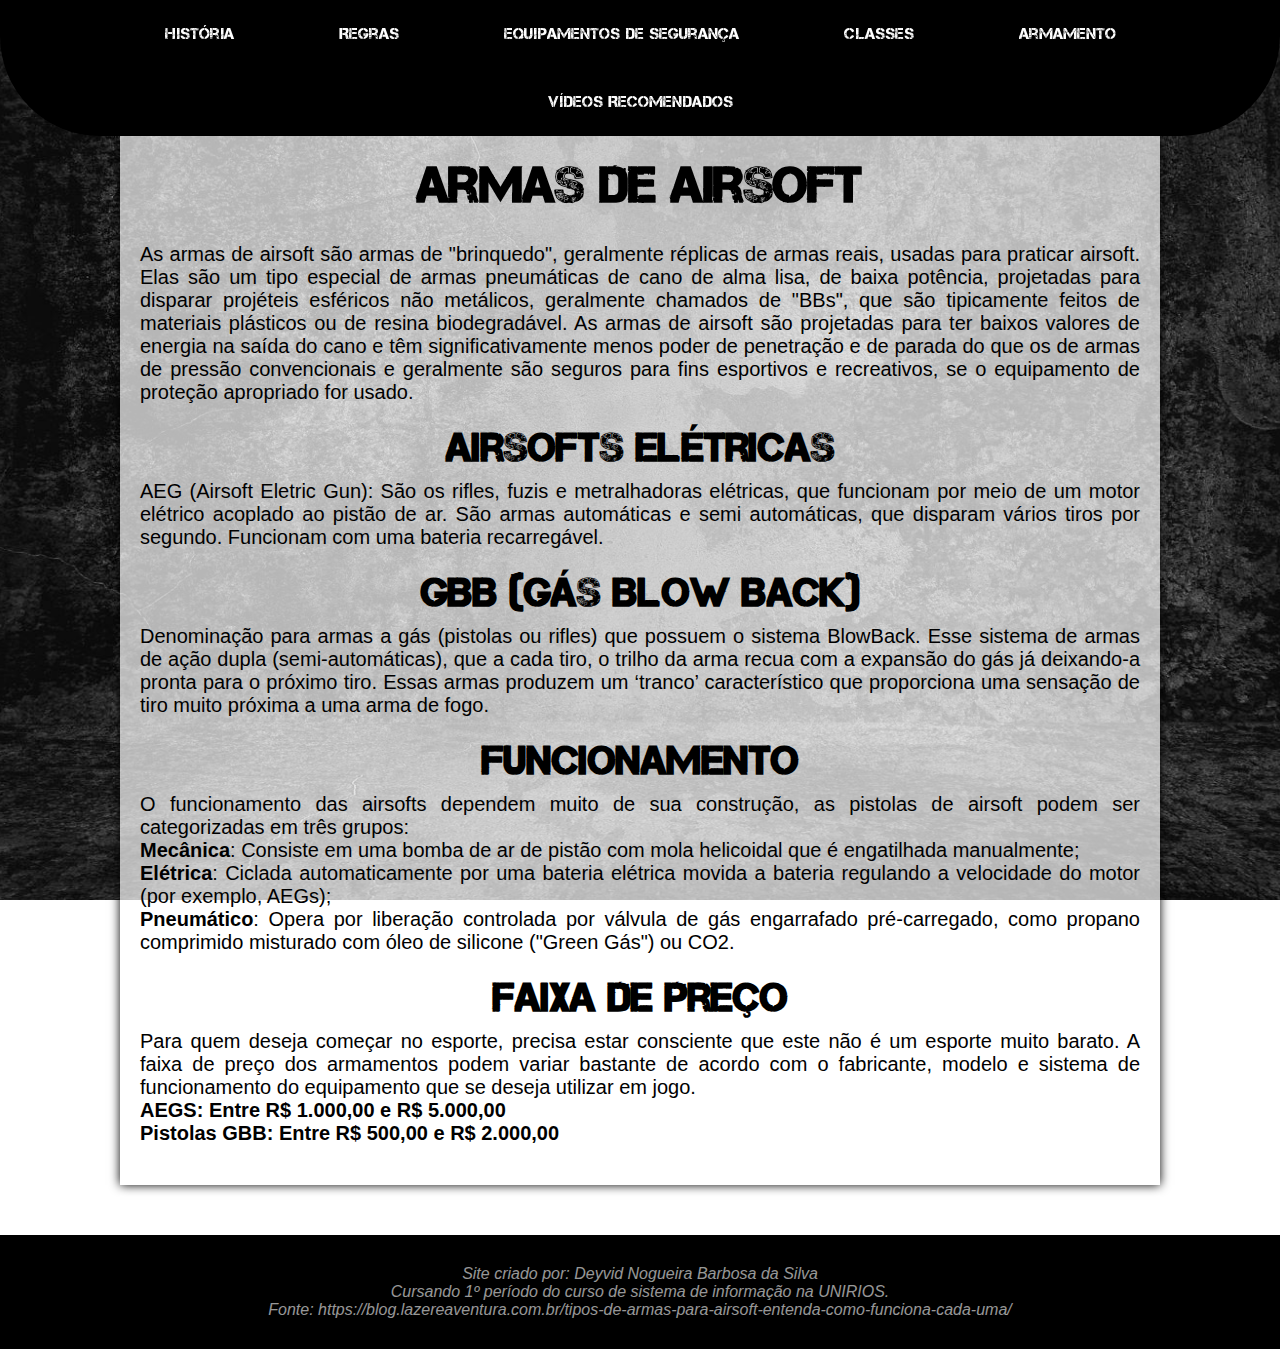
<file: internas/armamento.html>
<!DOCTYPE html>
<html lang="pt-BR">

<head>
    <meta charset="UTF-8">
    <meta http-equiv="X-UA-Compatible" content="IE=edge">
    <meta name="viewport" content="width=device-width, initial-scale=1.0">
    <title>Armamento</title>
    <link rel="stylesheet" href="../css/style.css">
    <link rel="shortcut icon" href="../imagens/icon/icone_tab.png" type="image/x-icon">
</head>

<body>
    <header id="cabecalho">
        <div class="navegacao">
            <nav>
                <ul>
                    <li><a href="../index.html">História</a></li>
                    <li><a href="../internas/regras.html">Regras</a></li>
                    <li><a href="../internas/segurança.html">Equipamentos de Segurança</a></li>
                    <li><a href="../internas/classes.html">Classes</a></li>
                    <li><a href="#">Armamento</a></li>
                    <li><a href="../internas/videos.html">Vídeos Recomendados</a></li>
                </ul>
            </nav>
        </div>
    </header>
    </div>
    <div id="corpo">
        <div class="texto-paragrafo">
            <h1>Armas de airsoft</h1>
            <p>As armas de airsoft são armas de "brinquedo", geralmente réplicas de armas reais, usadas para praticar
                airsoft. Elas são um tipo especial de armas pneumáticas de cano de alma lisa, de baixa potência,
                projetadas para disparar projéteis esféricos não metálicos, geralmente chamados de "BBs", que são
                tipicamente feitos de materiais plásticos ou de resina biodegradável. As armas de airsoft são projetadas
                para ter baixos valores de energia na saída do cano e têm significativamente
                menos poder de penetração e de parada do que os de armas de pressão convencionais e geralmente são
                seguros para fins esportivos e recreativos, se o equipamento de proteção apropriado for usado.</p>
            <h2>Airsofts Elétricas</h2>
            <p>AEG (Airsoft Eletric Gun): São os rifles, fuzis e metralhadoras elétricas, que funcionam por meio de um
                motor elétrico acoplado ao pistão de ar. São armas automáticas e semi automáticas, que disparam vários
                tiros por segundo. Funcionam com uma bateria recarregável.</p>
            <h2>GBB (Gás Blow Back)</h2>
            <p>Denominação para armas a gás (pistolas ou rifles) que possuem o sistema BlowBack. Esse sistema de armas
                de ação dupla (semi-automáticas), que a cada tiro, o trilho da arma recua com a expansão do gás já
                deixando-a pronta para o próximo tiro. Essas armas produzem um ‘tranco’ característico que proporciona
                uma sensação de tiro muito próxima a uma arma de fogo.</p>
            <h2>Funcionamento</h2>
            <p>O funcionamento das airsofts dependem muito de sua construção, as pistolas de airsoft podem ser
                categorizadas em três grupos:<br><b>Mecânica</b>: Consiste em uma bomba de ar de pistão com mola
                helicoidal que é engatilhada manualmente; <br><b>Elétrica</b>: Ciclada automaticamente por uma bateria
                elétrica movida a bateria regulando a velocidade do motor (por exemplo, AEGs); <br><b>Pneumático</b>:
                Opera por liberação controlada por válvula de gás engarrafado pré-carregado, como propano comprimido
                misturado com óleo de silicone ("Green Gás") ou CO2.
            <h2>Faixa de preço</h2>
            <p>Para quem deseja começar no esporte, precisa estar consciente que este não é um esporte muito barato. A
                faixa de preço dos armamentos podem variar bastante de acordo com o fabricante, modelo e sistema de
                funcionamento do equipamento que se deseja utilizar em jogo. <br><b>AEGS: Entre R$ 1.000,00 e R$
                    5.000,00 <br>Pistolas GBB: Entre R$ 500,00 e R$ 2.000,00 <br></b> </p>
            </p>
        </div>
    </div>
    <footer id="rodape">
        <address>
            Site criado por: <a href="https://github.com/DeyvidNBS" target="_blank">Deyvid Nogueira Barbosa da
                Silva</a><br> Cursando 1º período do curso de sistema de informação
            na UNIRIOS.
            <br>Fonte: https://blog.lazereaventura.com.br/tipos-de-armas-para-airsoft-entenda-como-funciona-cada-uma/
        </address>
    </footer>
</body>

</html>
</file>
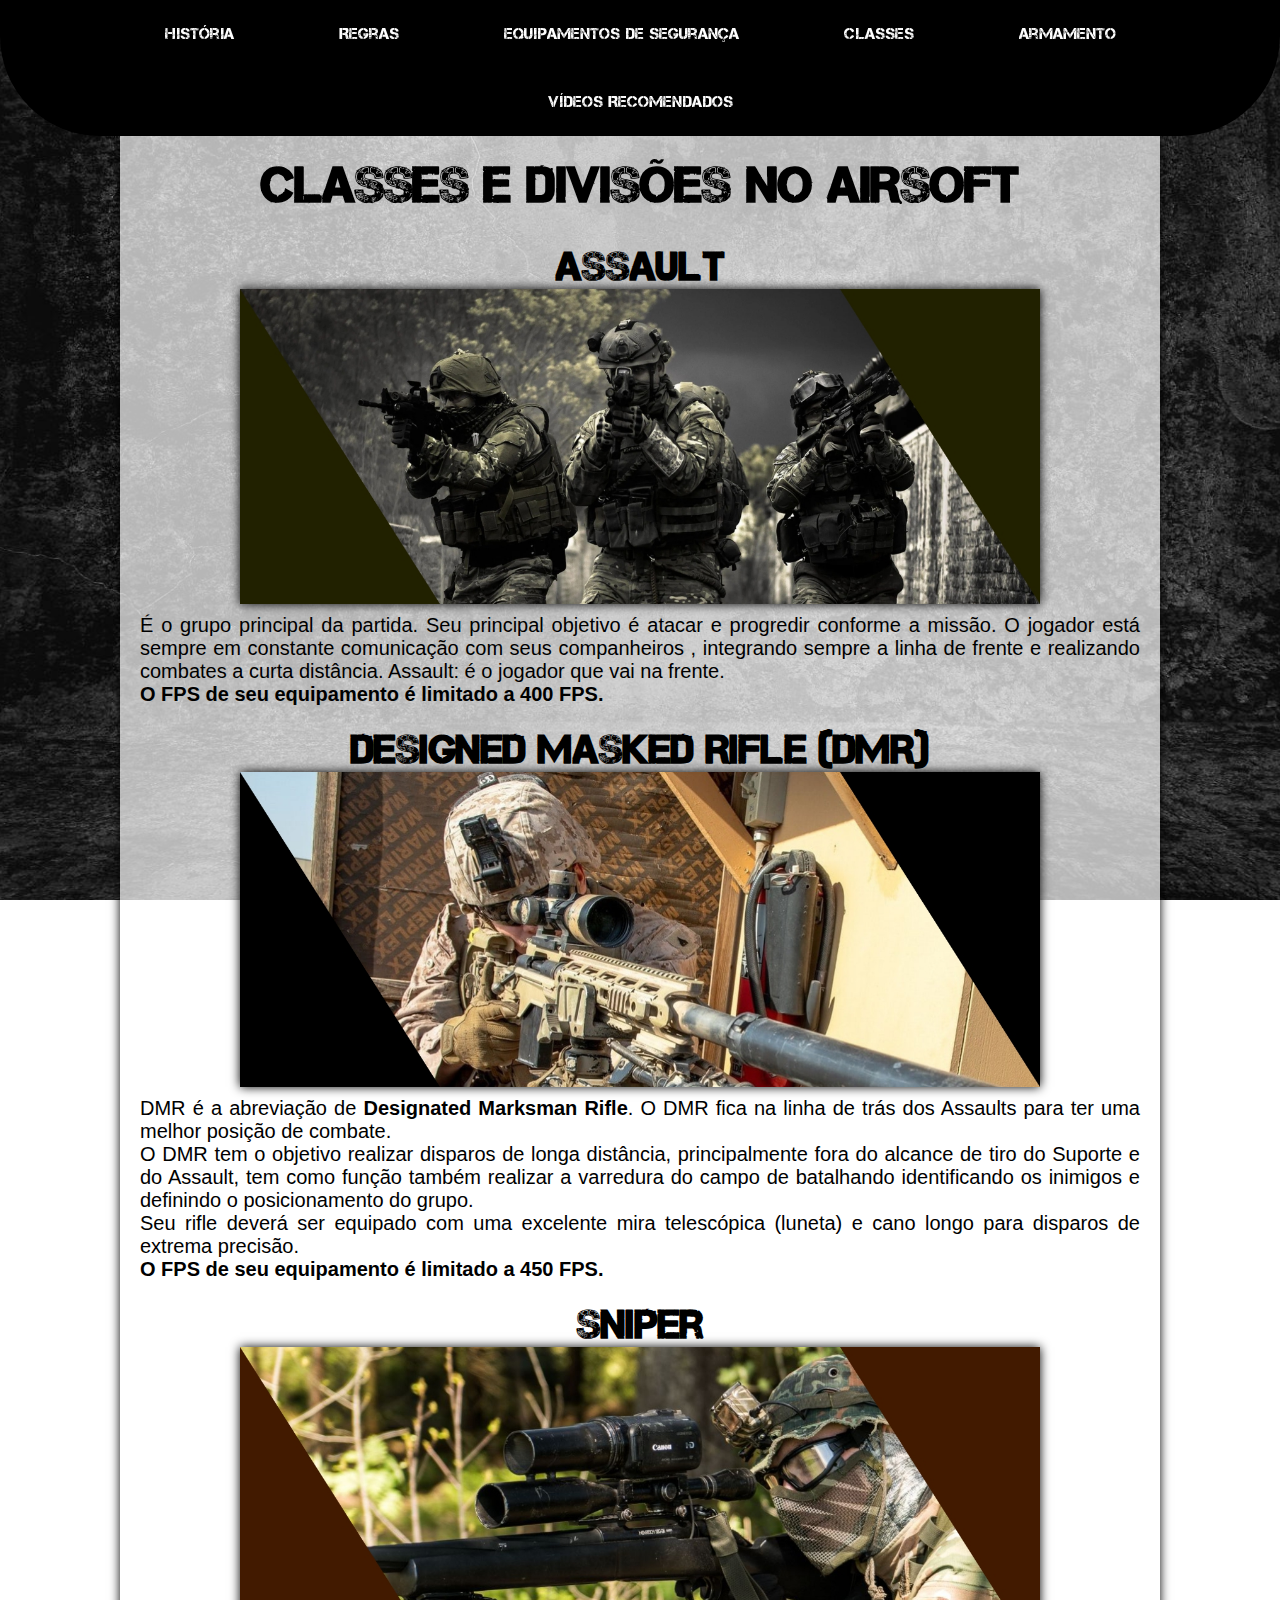
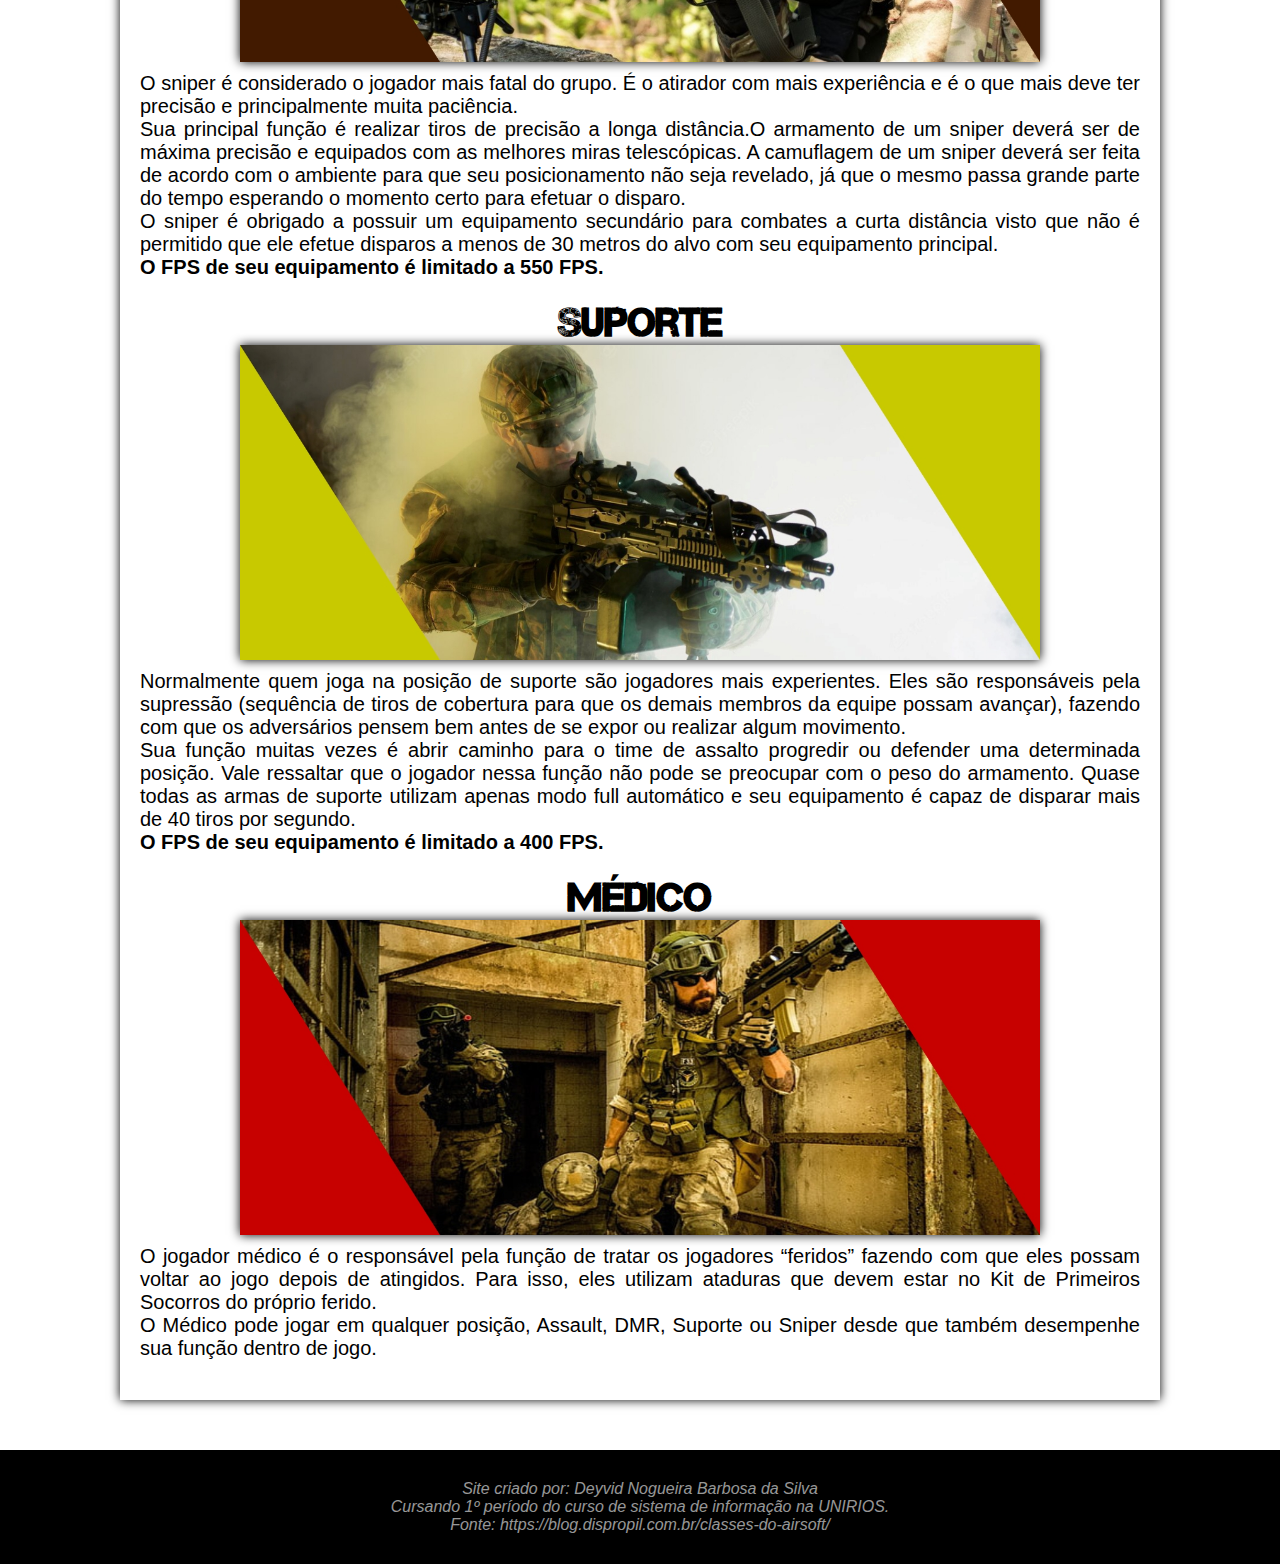
<file: internas/classes.html>
<!DOCTYPE html>
<html lang="pt-BR">

<head>
    <meta charset="UTF-8">
    <meta http-equiv="X-UA-Compatible" content="IE=edge">
    <meta name="viewport" content="width=device-width, initial-scale=1.0">
    <title>Classes</title>
    <link rel="stylesheet" href="../css/style.css">
    <link rel="shortcut icon" href="../imagens/icon/icone_tab.png" type="image/x-icon">
</head>

<body>

    <header id="cabecalho">
        <div class="navegacao">
            <nav>
                <ul>
                    <li><a href="../index.html">História</a></li>
                    <li><a href="../internas/regras.html">Regras</a></li>
                    <li><a href="../internas/segurança.html">Equipamentos de Segurança</a></li>
                    <li><a href="#">Classes</a></li>
                    <li><a href="../internas/armamento.html">Armamento</a></li>
                    <li><a href="../internas/videos.html">Vídeos Recomendados</a></li>
                </ul>
            </nav>
        </div>
    </header>
    <div id="corpo">
        <div class="texto-paragrafo">
            <h1>CLASSES E DIVISÕES NO AIRSOFT</h1>
            <h2>Assault</h2>
            <img src="../imagens/classes/assault.jpg" alt="" style="box-shadow: 0 0 10px rgb(0,0,0);">
            <p>
                É o grupo principal da partida. Seu principal objetivo é atacar e progredir conforme a missão. O jogador
                está sempre em constante comunicação com seus companheiros , integrando sempre a linha de frente e
                realizando combates a curta distância.
                Assault: é o jogador que vai na frente. <br>
                <b> O FPS de seu equipamento é limitado a 400 FPS.</b>
            </p>
            <h2>Designed Masked Rifle (DMR)</h2>
            <img src="../imagens/classes/dmr.jpg" alt="" style="box-shadow: 0 0 10px rgb(0,0,0);">
            <p>
                DMR é a abreviação de <b>Designated Marksman Rifle</b>. O DMR fica na linha de trás dos Assaults para
                ter uma melhor posição de combate. <br> O DMR tem o objetivo realizar disparos de longa distância,
                principalmente fora do alcance de tiro do Suporte e do Assault, tem como função também realizar a
                varredura do campo de batalhando identificando os inimigos e definindo o posicionamento do grupo. <br>
                Seu rifle deverá ser equipado com uma excelente mira telescópica (luneta) e cano longo para disparos de
                extrema precisão. <br>
                <b> O FPS de seu equipamento é limitado a 450 FPS.</b>
            </p>
            <h2>Sniper</h2>
            <img src="../imagens/classes/sniper.jpg" alt="" style="box-shadow: 0 0 10px rgb(0,0,0);">
            <p>O sniper é considerado o jogador mais fatal do grupo. É o atirador com mais experiência e é o que mais
                deve ter precisão e principalmente muita paciência. <br>
                Sua principal função é realizar tiros de precisão a longa distância.O armamento de um sniper deverá ser
                de máxima precisão e equipados com as melhores miras telescópicas.
                A camuflagem de um sniper deverá ser feita de acordo com o ambiente para que seu posicionamento não seja
                revelado, já que o mesmo passa grande parte do tempo esperando o momento certo para efetuar o disparo.
                <br>
                O sniper é obrigado a possuir um equipamento secundário para combates a curta distância visto que não é
                permitido que ele efetue disparos a menos de 30 metros do alvo com seu equipamento principal. <br>
                <b>O FPS de seu equipamento é limitado a 550 FPS.</b>
            </p>
            <h2>Suporte</h2>
            <img src="../imagens/classes/suporte.jpg" alt="" style="box-shadow: 0 0 10px rgb(0,0,0);">
            <p>
                Normalmente quem joga na posição de suporte são jogadores mais experientes. Eles são responsáveis pela
                supressão (sequência de tiros de cobertura para que os demais membros da equipe possam avançar), fazendo
                com que os adversários pensem bem antes de se expor ou realizar algum movimento. <br>
                Sua função muitas vezes é abrir caminho para o time de assalto progredir ou defender uma determinada
                posição. Vale ressaltar que o jogador nessa função não pode se preocupar com o peso do armamento. Quase
                todas as armas de suporte utilizam apenas modo full automático e seu equipamento é capaz de disparar
                mais de 40 tiros por segundo. <br>
                <b>O FPS de seu equipamento é limitado a 400 FPS.</b>
            </p>

            <h2>Médico</h2>
            <img src="../imagens/classes/medico.jpg" alt="" style="box-shadow: 0 0 10px rgb(0,0,0);">
            <p>
                O jogador médico é o responsável pela função de tratar os jogadores “feridos” fazendo com que eles
                possam voltar ao jogo depois de atingidos. Para isso, eles utilizam ataduras que devem estar no Kit de
                Primeiros Socorros do próprio ferido. <br>
                O Médico pode jogar em qualquer posição, Assault, DMR, Suporte ou Sniper desde que também desempenhe sua
                função dentro de jogo.
            </p>
        </div>
    </div>
    <footer id="rodape">
        <address>
            Site criado por: <a href="https://github.com/DeyvidNBS" target="_blank">Deyvid Nogueira Barbosa da
                Silva</a><br> Cursando 1º período do curso de sistema de informação
            na UNIRIOS.
            <br>Fonte: https://blog.dispropil.com.br/classes-do-airsoft/
        </address>
    </footer>
</body>

</html>
</file>
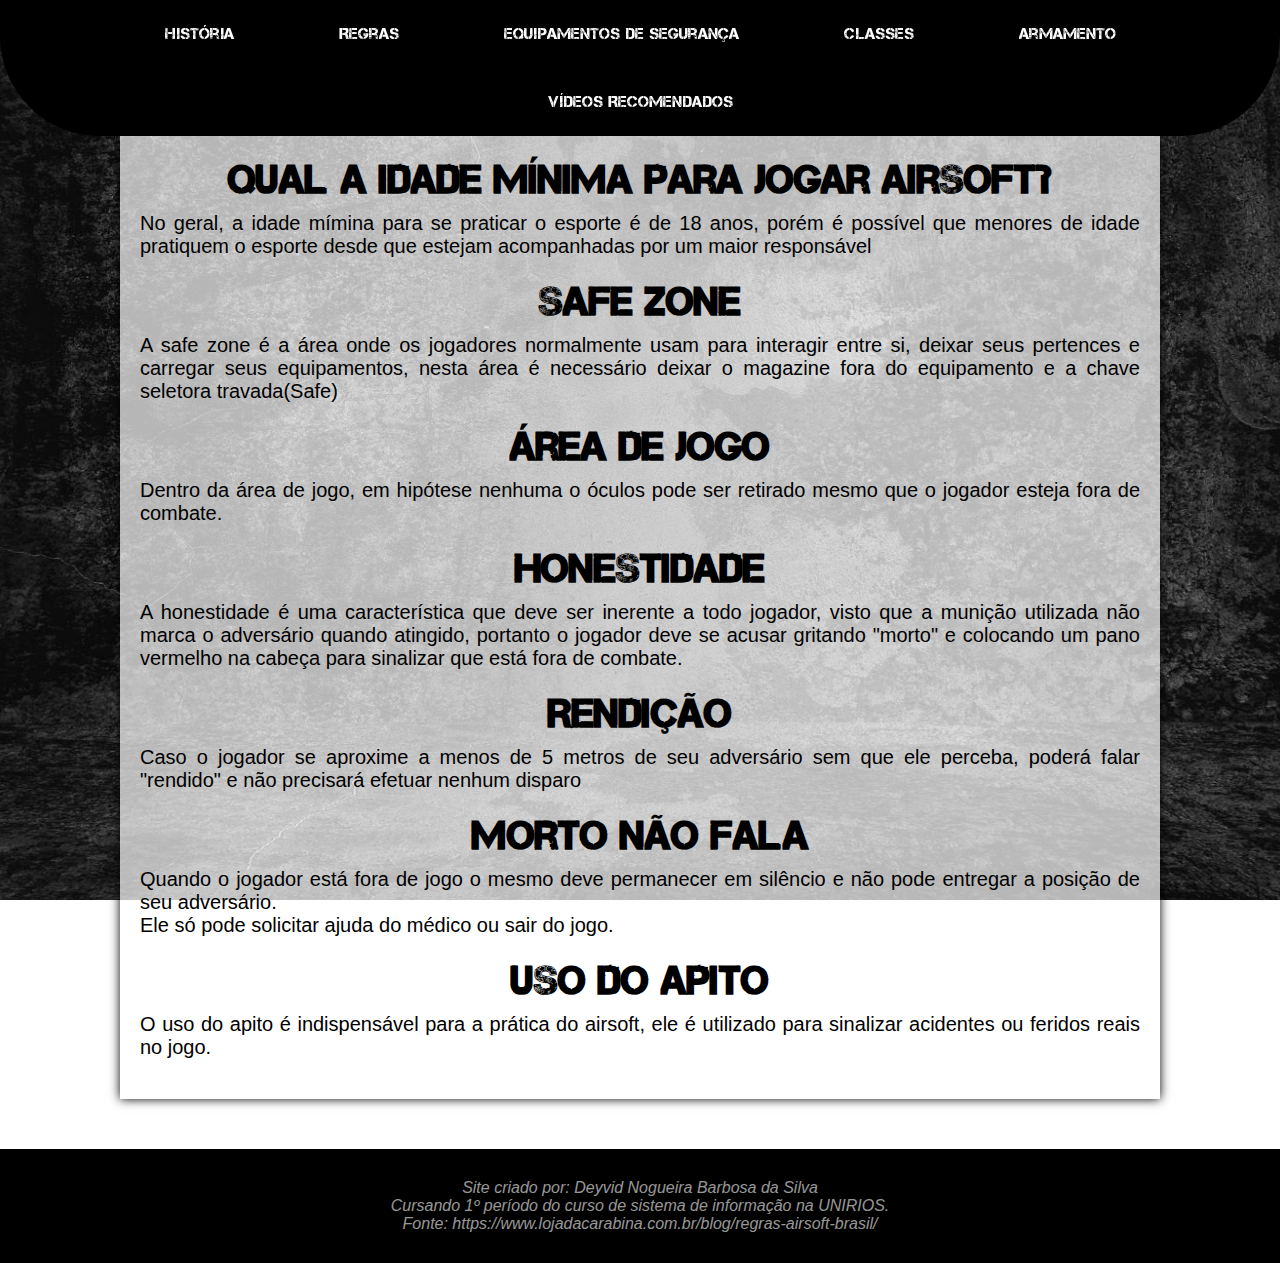
<file: internas/regras.html>
<!DOCTYPE html>
<html lang="pt-BR">

<head>
    <meta charset="UTF-8">
    <meta http-equiv="X-UA-Compatible" content="IE=edge">
    <meta name="viewport" content="width=device-width, initial-scale=1.0">
    <title>Regras</title>
    <link rel="stylesheet" href="../css/style.css">
    <link rel="shortcut icon" href="../imagens/icon/icone_tab.png" type="image/x-icon">


</head>

<body>

    <header id="cabecalho">
        <div class="navegacao">
            <nav>
                <ul>
                    <li><a href="../index.html">História</a></li>
                    <li><a href="#">Regras</a></li>
                    <li><a href="../internas/segurança.html">Equipamentos de Segurança</a></li>
                    <li><a href="../internas/classes.html">Classes</a></li>
                    <li><a href="../internas/armamento.html">Armamento</a></li>
                    <li><a href="../internas/videos.html">Vídeos Recomendados</a></li>
                </ul>
            </nav>
        </div>
    </header>
    <div id="corpo">

        <div class="texto-paragrafo">
            <h2>Qual a idade mínima para jogar airsoft?</h2>
            <p>No geral, a idade mímina para se praticar o esporte é de 18 anos, porém é possível que menores de idade
                pratiquem o esporte desde que estejam acompanhadas por um maior responsável</p>

            <h2>Safe Zone</h2>
            <p>A safe zone é a área onde os jogadores normalmente usam para interagir entre si, deixar seus pertences e
                carregar seus equipamentos, nesta área é necessário deixar o magazine fora do equipamento e a chave
                seletora travada(Safe)</p>

            <h2>Área de jogo</h2>
            <p>Dentro da área de jogo, em hipótese nenhuma o óculos pode ser retirado mesmo que o jogador esteja fora de
                combate.</p>

            <h2>Honestidade</h2>
            <p>A honestidade é uma característica que deve ser inerente a todo jogador, visto que a munição utilizada
                não marca o adversário quando atingido, portanto o jogador deve se acusar gritando "morto" e colocando
                um pano vermelho na cabeça para sinalizar que está fora de combate.</p>

            <h2>Rendição</h2>
            <p>Caso o jogador se aproxime a menos de 5 metros de seu adversário sem que ele perceba, poderá falar
                "rendido" e não precisará efetuar nenhum disparo</p>

            <h2>Morto não fala</h2>
            <p>Quando o jogador está fora de jogo o mesmo deve permanecer em silêncio e não pode entregar a posição de
                seu adversário. <br>Ele só pode solicitar ajuda do médico ou sair do jogo.</p>

            <h2>Uso do apito</h2>
            <p>O uso do apito é indispensável para a prática do airsoft, ele é utilizado para sinalizar acidentes ou
                feridos reais no jogo.</p>
        </div>
    </div>
    <footer id="rodape">
        <address>
            Site criado por: <a href="https://github.com/DeyvidNBS" target="_blank">Deyvid Nogueira Barbosa da
                Silva</a><br> Cursando 1º período do curso de sistema de informação
            na UNIRIOS.
            <br>Fonte: https://www.lojadacarabina.com.br/blog/regras-airsoft-brasil/
        </address>
    </footer>
</body>

</html>
</file>
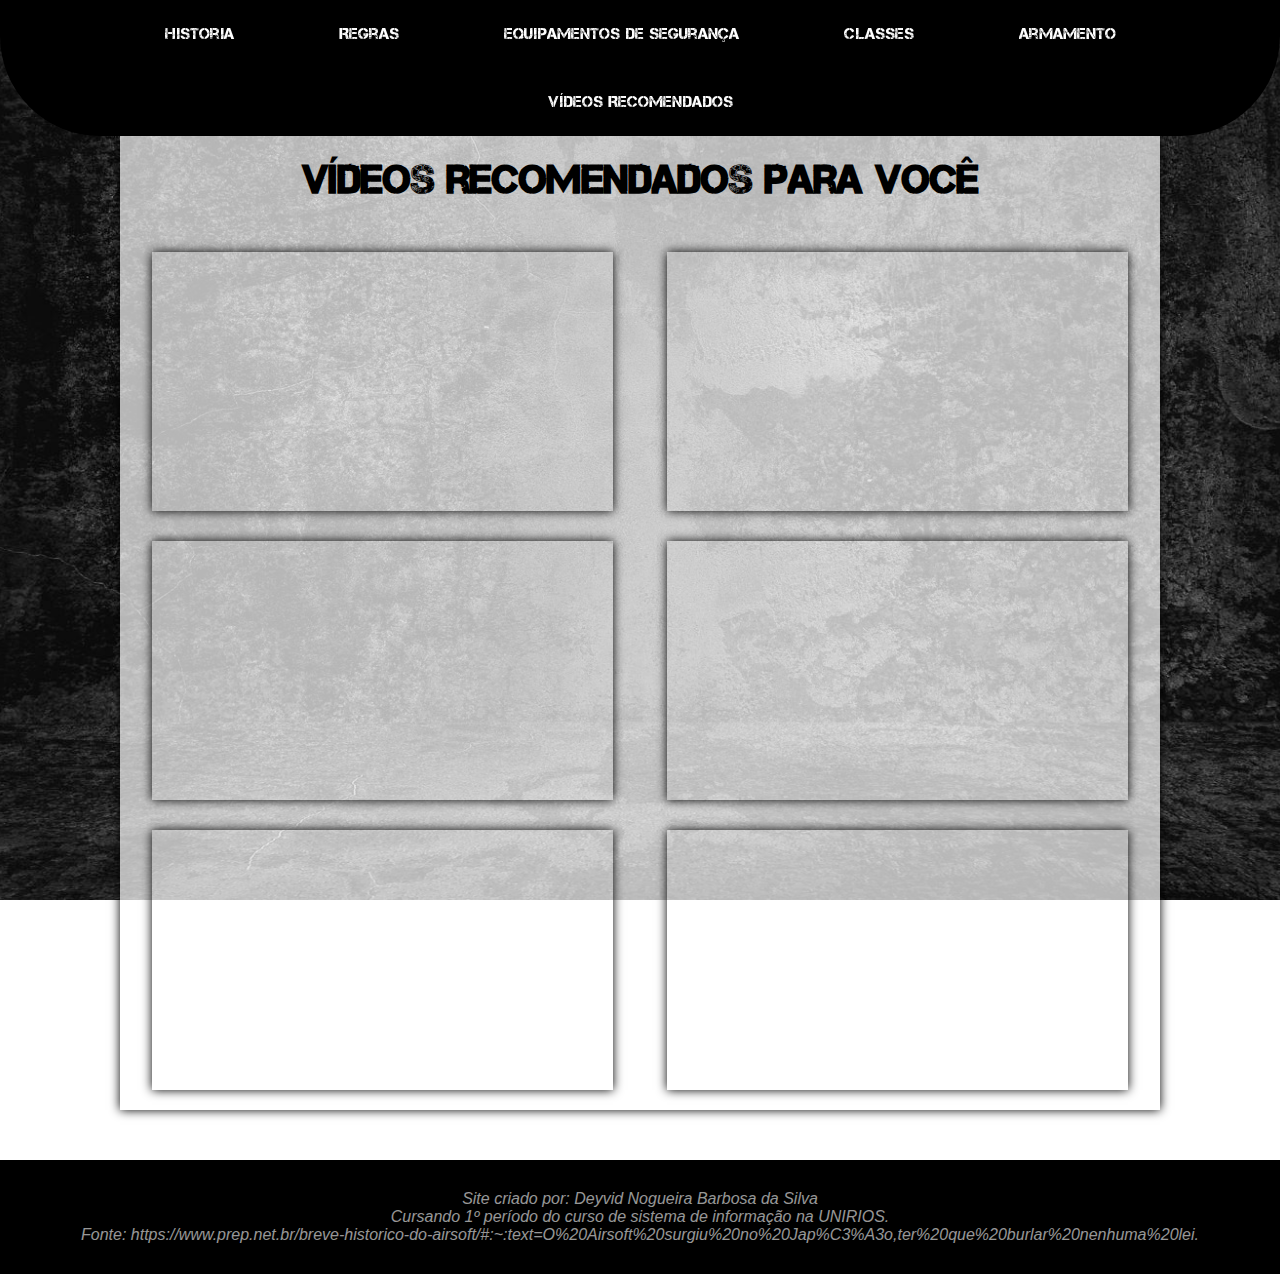
<file: internas/videos.html>
<!DOCTYPE html>
<html lang="pt-BR">

<head>
    <meta charset="UTF-8">
    <meta http-equiv="X-UA-Compatible" content="IE=edge">
    <meta name="viewport" content="width=device-width, initial-scale=1.0">
    <title>Vídeos</title>
    <link rel="stylesheet" href="../css/style.css">
    <link rel="shortcut icon" href="../imagens/icon/icone_tab.png" type="image/x-icon">


</head>

<body>

    <header id="cabecalho">
        <div class="navegacao">
            <nav>
                <ul>
                    <li><a href="../index.html">Historia</a></li>
                    <li><a href="../internas/regras.html">Regras</a></li>
                    <li><a href="../internas/segurança.html">Equipamentos de Segurança</a></li>
                    <li><a href="../internas/classes.html">Classes</a></li>
                    <li><a href="../internas/armamento.html">Armamento</a></li>
                    <li><a href="#">Vídeos Recomendados</a></li>
                </ul>
            </nav>
        </div>
    </header>
    <section id="corpo">
        <div id="videos">
            <h2>Vídeos recomendados para você</h2>
            <div id="galeria-videos">
                <iframe width="560" height="315" src="https://www.youtube.com/embed/Hn6Rif0EPwY"
                    title="YouTube video player" frameborder="0"
                    allow="accelerometer; autoplay; clipboard-write; encrypted-media; gyroscope; picture-in-picture"
                    allowfullscreen></iframe>
                <iframe width="560" height="315" src="https://www.youtube.com/embed/epuKO8jQMRk"
                    title="YouTube video player" frameborder="0"
                    allow="accelerometer; autoplay; clipboard-write; encrypted-media; gyroscope; picture-in-picture"
                    allowfullscreen></iframe>
                <iframe width="560" height="315" src="https://www.youtube.com/embed/ZJGgr_heTi4"
                    title="YouTube video player" frameborder="0"
                    allow="accelerometer; autoplay; clipboard-write; encrypted-media; gyroscope; picture-in-picture"
                    allowfullscreen></iframe>
                <iframe width="560" height="315" src="https://www.youtube.com/embed/R_-YFNkXPiI"
                    title="YouTube video player" frameborder="0"
                    allow="accelerometer; autoplay; clipboard-write; encrypted-media; gyroscope; picture-in-picture"
                    allowfullscreen></iframe>
                <iframe width="560" height="315" src="https://www.youtube.com/embed/5pQSgIqVd_g"
                    title="YouTube video player" frameborder="0"
                    allow="accelerometer; autoplay; clipboard-write; encrypted-media; gyroscope; picture-in-picture"
                    allowfullscreen></iframe>
                <iframe width="560" height="315" src="https://www.youtube.com/embed/C54NEqt2oBE"
                    title="YouTube video player" frameborder="0"
                    allow="accelerometer; autoplay; clipboard-write; encrypted-media; gyroscope; picture-in-picture"
                    allowfullscreen></iframe>
            </div>
        </div>
    </section>
    <footer id="rodape">
        <address>
            Site criado por: <a href="https://github.com/DeyvidNBS" target="_blank">Deyvid Nogueira Barbosa da
                Silva</a><br> Cursando 1º período do curso de sistema de informação
            na UNIRIOS.
            <br>Fonte:
            https://www.prep.net.br/breve-historico-do-airsoft/#:~:text=O%20Airsoft%20surgiu%20no%20Jap%C3%A3o,ter%20que%20burlar%20nenhuma%20lei.
        </address>
    </footer>
</body>

</html>
</file>
<file: css/style.css>
@font-face {
    font-family: 'military';
    src: url(../fonts/Capture\ it.ttf) format('truetype');
}

* {
    color: rgb(0, 0, 0);
    margin: 0;
    padding: 0;
}


body {
    background-image: url(../imagens/backgrounds/black_background.jpg);
    background-repeat: no-repeat;
    background-position: bottom center;
    background-size: cover;
    background-attachment: fixed;
}

#corpo {
    font-family: arial;
    background-color: rgba(255, 255, 255, 0.7);
    box-shadow: 0 0 10px rgb(0, 0, 0);
    max-width: 1000px;
    margin: 0 auto;
    padding: 20px;
    text-align: justify;
    align-items: baseline;
    margin-bottom: 50px;
}

#corpo h1,
h2 {
    text-align: center;
}

#corpo h2 {
    font-family: 'military';
    font-size: 40px;
}

#corpo p {
    margin-bottom: 20px;
    margin-top: 10px;
}

#corpo h1 {
    font-family: 'military';
    font-size: 50px;
    margin-bottom: 30px;
}

#corpo img {
    width: 800px;
    margin: 0 auto;
    display: block;
}

#cabecalho {
    position: sticky;
    top: 0;
    z-index: 2;
}

.navegacao {
    width: 100%;
    margin: 0 auto;
    background-color: rgb(0, 0, 0);
    font-family: 'military';
    text-align: center;
    border-radius: 0px 0px 100px 100px;
}

#cabecalho .navegacao {
    display: inline-block;
    justify-content: space-between;
    align-items: center;
}

#cabecalho .navegacao nav li {
    display: inline-block;
}

#cabecalho nav li a {
    text-decoration: none;
    color: white;
    display: block;
    padding: 25px 50px;
    transition: all 0.2s linear;
}

#cabecalho nav li a:hover {
    background-color: rgb(220, 220, 220);
    transition: 0.3s all linear;
    color: rgb(0, 0, 0);
}

.historia-texto h2 {
    font-family: 'military';
    margin-top: 25px;
    margin-left: 20px;
}

.texto-paragrafo p {
    font-size: 15pt;
}

.slider {
    margin: 0 auto;
    overflow: hidden;
}

#corpo #imagens-seguranca img {
    max-width: 300px;
    max-height: 300px;
    margin: 0 auto;
}

#corpo #imagens-seguranca {
    text-align: center;
}

.texto-paragrafo a {
    text-decoration: underline;
}

.texto-paragrafo a:hover {
    color: rgb(64, 64, 255);
}

#videos iframe {
    width: 95%;
    height: 100%;
    aspect-ratio: 16 / 9;
    margin: 0 auto;
    display: inline-block;
    box-shadow: 0 0 10px rgb(0, 0, 0);
}

#videos #galeria-videos {
    display: grid;
    grid-template-columns: repeat(2, auto);
    gap: 30px;
    margin-top: 50px;
}

#videos iframe:hover {
    transform: scale(1.1);
}

.vermelho {
    color: red;
    font-weight: bold;
}

.laranja {
    color: rgb(228, 148, 0);
    font-weight: bold;
}

#grid {
    display: grid;
    grid-template-columns: repeat(2, auto);
    gap: 30px;

}

#grid h2 {
    margin-top: 10px;
    margin-bottom: 20px;
}

#grid p {
    font-size: 14pt;
    text-align: justify;
    padding: 10px;
}

#grid .grid-seguranca {
    border: 2px solid rgb(0, 0, 0);
    border-radius: 10px;
}

#rodape {
    background-color: rgb(0, 0, 0);
    padding: 30px;
    text-align: center;
    font-family: Arial, Helvetica, sans-serif;
}

#rodape address {
    color: rgba(255, 255, 255, 0.6);
}

#rodape address a {
    color: rgba(255, 255, 255, 0.6);
    text-decoration: none;
}

#rodape address a:hover {
    text-decoration: underline;
    color: rgb(64, 64, 255);
}
</file>
